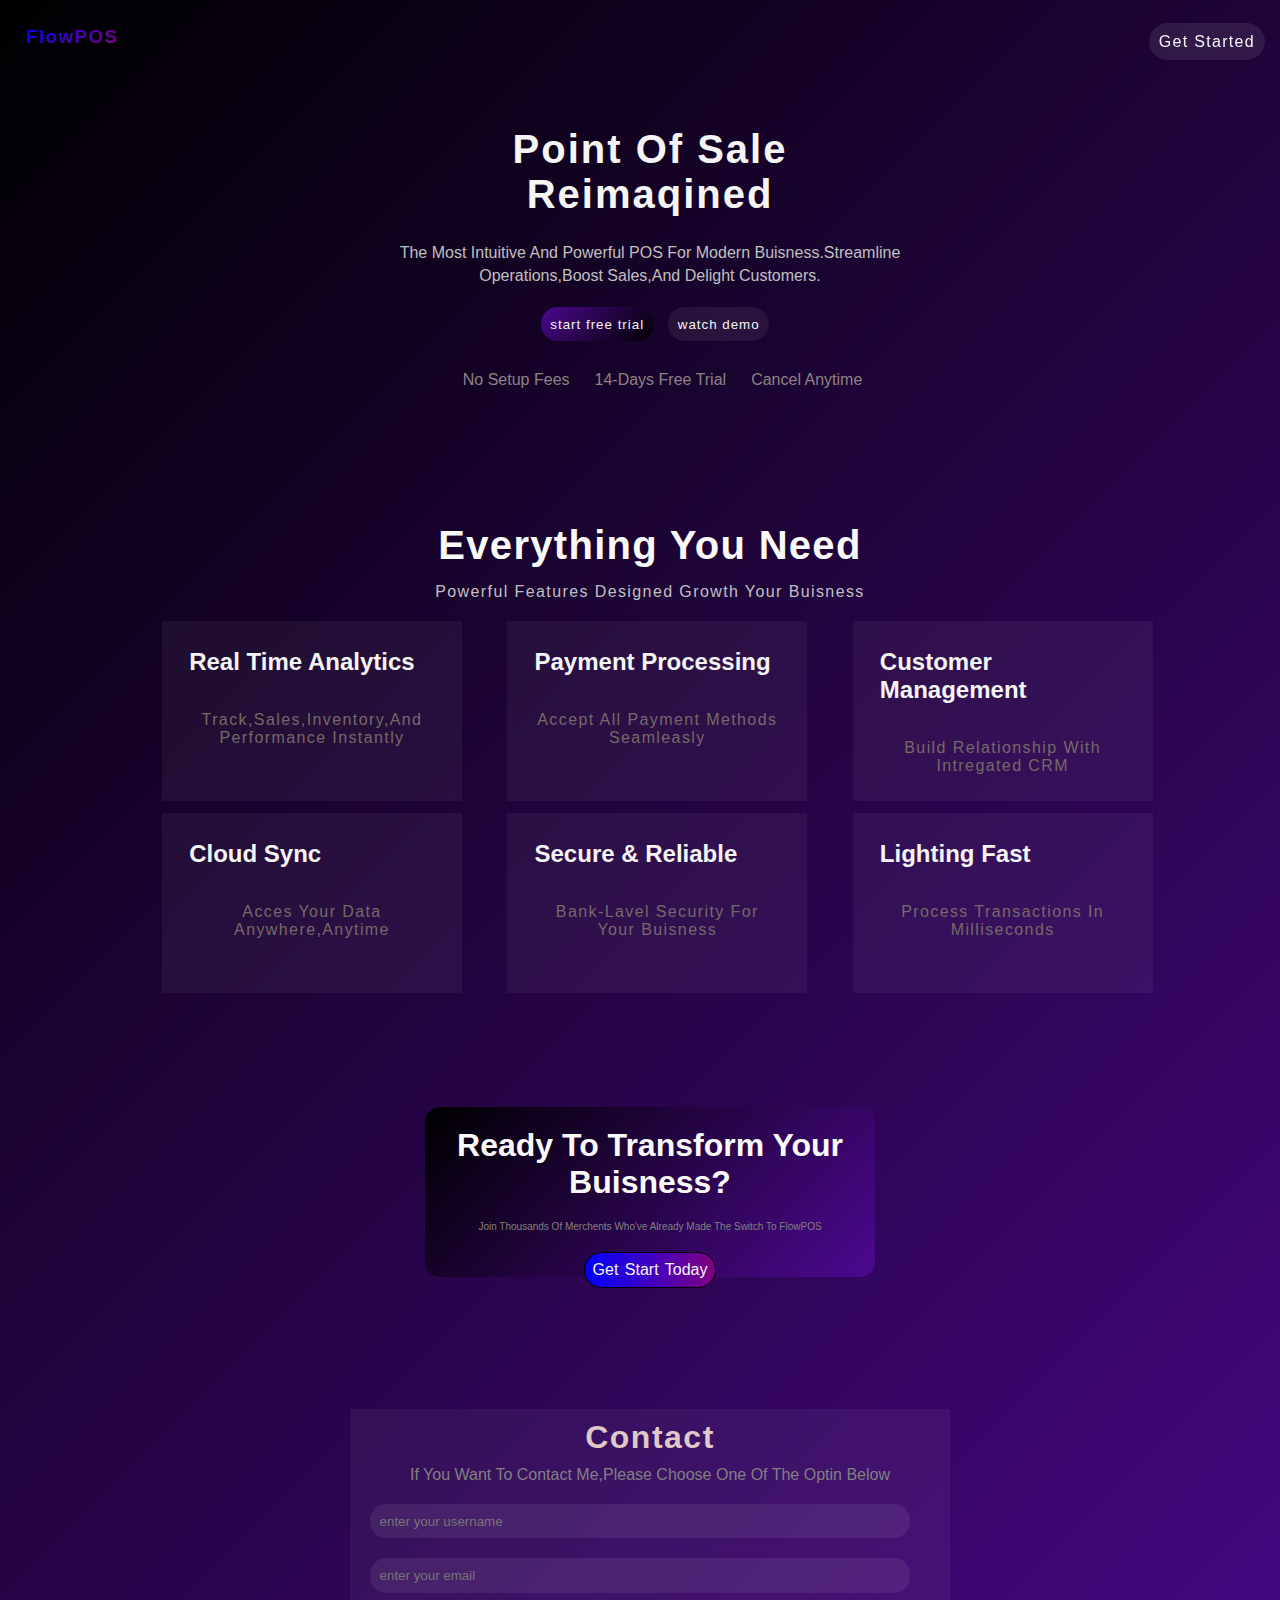
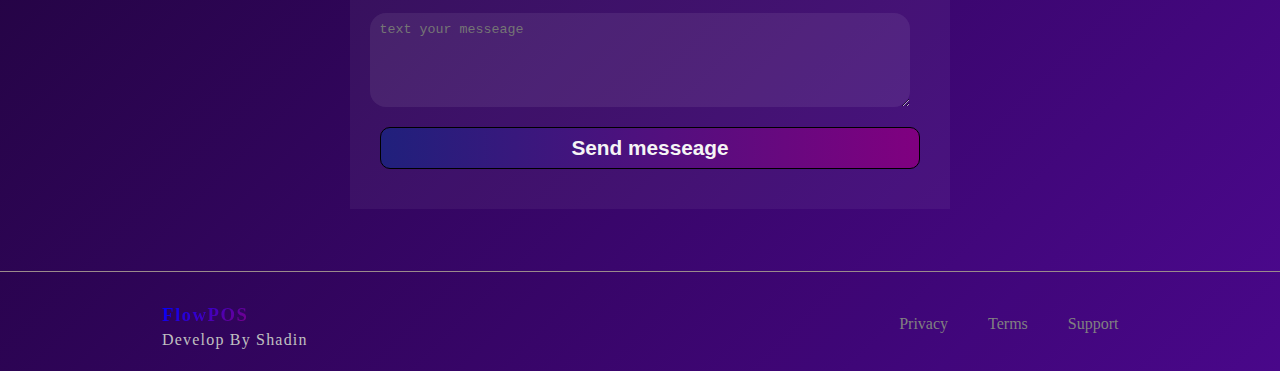
<file: index.html>
<!DOCTYPE html>
<html lang="en">
  
  <head>
    <meta charset="UTF-8">


    <meta name="viewport"
    content="width=device-width,initial-scale=1.0">


    <meta name="description"
    content="this portfolio website">

    <meta name="keywords"
    content="html,css,portfolio,radiful,shadin">

    <meta name="author"
    content="radifulshadin">

    <meta name="robots"
    content="index,follow">

    <!-- <meta http-equiv="refresh"
    content="0.1;url=http://127.0.0.1:5500/index.html"> -->



    <!-- open graph -->
     <meta property="og:title"
     content="hi, i'am a mern developer. ">

     <meta property="og:description"
     content="welcome to my website">

     <meta property="og:image"
     content="https://c4.wallpaperflare.com/wallpaper/848/913/162/minimalism-abstract-digital-art-lines-wallpaper-preview.jpg">

     <meta property="og:type"
     content="website">

     <meta property="og:url" 
     content="http://www.radifulshadin.com">


     <!-- twitter -->

     <meta name="twitter:card"
     content="summary_large_image">

     <meta name="twitter:title"
     content="hi, i'am a mern developer.">

     <meta name="twitter:description"
     content="welcome to my website">

     <meta name="twitter:url"
     content="https://www.radifulshadin.com">

     <meta name="twitter:image"
     content="https://c4.wallpaperflare.com/wallpaper/848/913/162/minimalism-abstract-digital-art-lines-wallpaper-preview.jpg">


     <!-- content -->
      <!-- <meta http-equiv="content-security-policy"
      content="default-src 'self' https://www.google.com"> -->

      <!-- <meta http-equiv="X-frame-options"
      content="SAMEORIGIN"> -->

      <!-- <meta http-equiv="cache-control"
      content="no-cache,must revalidate"> -->
<!-- 
      <meta http-equiv="cache-control"
      content="max-age=3600"> -->
        <!-- <link rel="stylesheet" href="bootstrap.css"> -->
      <link rel="stylesheet" href="shadin.css">
      
       <title>Shadin</title>
     

  </head>

  <body>
 
   <header>
      <div class="container">
        <h3>flowPOS</h3>
        <button type="button">get started</button>
      </div>
    </header>

    <section class="data">
      <div class="container">
        <h1>point of sale <br>reimaqined</h1>
        <p>the most intuitive and powerful POS for modern buisness.Streamline operations,boost sales,and delight customers. </p>


        <div class="btn-div">
          <button type="button" class="btn-1">start free trial</button>

        <button type="button" class="btn-2">watch demo</button>
        </div>
        

        <div class="flex">
          <ul>
            <li>no setup fees</li>
            <li>14-days free trial</li>
            <li>cancel anytime</li>
          </ul>
        </div>

      </div>
    </section>


    <section class="card">
      <div class="container">
        <h1>everything you need</h1>
        <p>powerful features designed growth your buisness</p>

        <div class="project-card">

          <div>
            <h2>real time analytics</h2>
            <p>track,sales,inventory,and performance 
            instantly</p>
          </div>

            <div>
            <h2>payment processing</h2>
            <p>accept all payment methods seamleasly</p>
          </div>

            <div>
            <h2>customer management</h2>
            <p>build relationship with intregated CRM</p>
          </div>

            <div>
            <h2>cloud sync</h2>
            <p>acces your data anywhere,anytime</p>
          </div>

            <div>
            <h2>secure & reliable</h2>
            <p>bank-lavel security for your buisness</p>
          </div>

            <div>
            <h2>lighting fast</h2>
            <p>process transactions in milliseconds</p>
          </div>




        </div>
      </div>
    </section>


    <section class="about">
      <div class="container">
        <div class="about-w">
          <h1>ready to transform your buisness?</h1>
          <p>join thousands of merchents who've already made the switch to flowPOS</p>
          <button>get start today</button>
        </div>
      </div>
    </section>



    <section class="contact">
      <div class="container">
        <div class="contact-f">
          <h2>contact</h2>
        <p>if you want to contact me,please choose one of the optin below</p>




        <input type="text" name="name" placeholder="enter your username" required>
        
        <input type="email" placeholder="enter your email" required>

        <textarea name="" id="" rows="5" placeholder="text your messeage"></textarea>

        <button type="submit">Send messeage</button>
        </div>
      </div>
    </section>
    <br><br>



    <footer>
     
        <div class="footer-w">
          <h3>flowPOS</h3>
        <p>develop by shadin</p>
        </div>

        <div class="flex">
          <ul>
            <li>privacy</li>
             <li>terms</li>
              <li>support</li>
          </ul>
        </div>
        
      
    </footer>

   



  



    <!-- <script>
      document.addEventListener("DOMContentLoaded", function () {
        const menuToggle = document.querySelector('.menutoggle');
        const ul = document.querySelector('nav ul');
    
        menuToggle.addEventListener('click', () => {
          ul.classList.toggle('active');
        });
      });
    </script> -->
<!-- <script src="bootstrap.js"></script>
    </body> -->
 
 
</html>
</file>
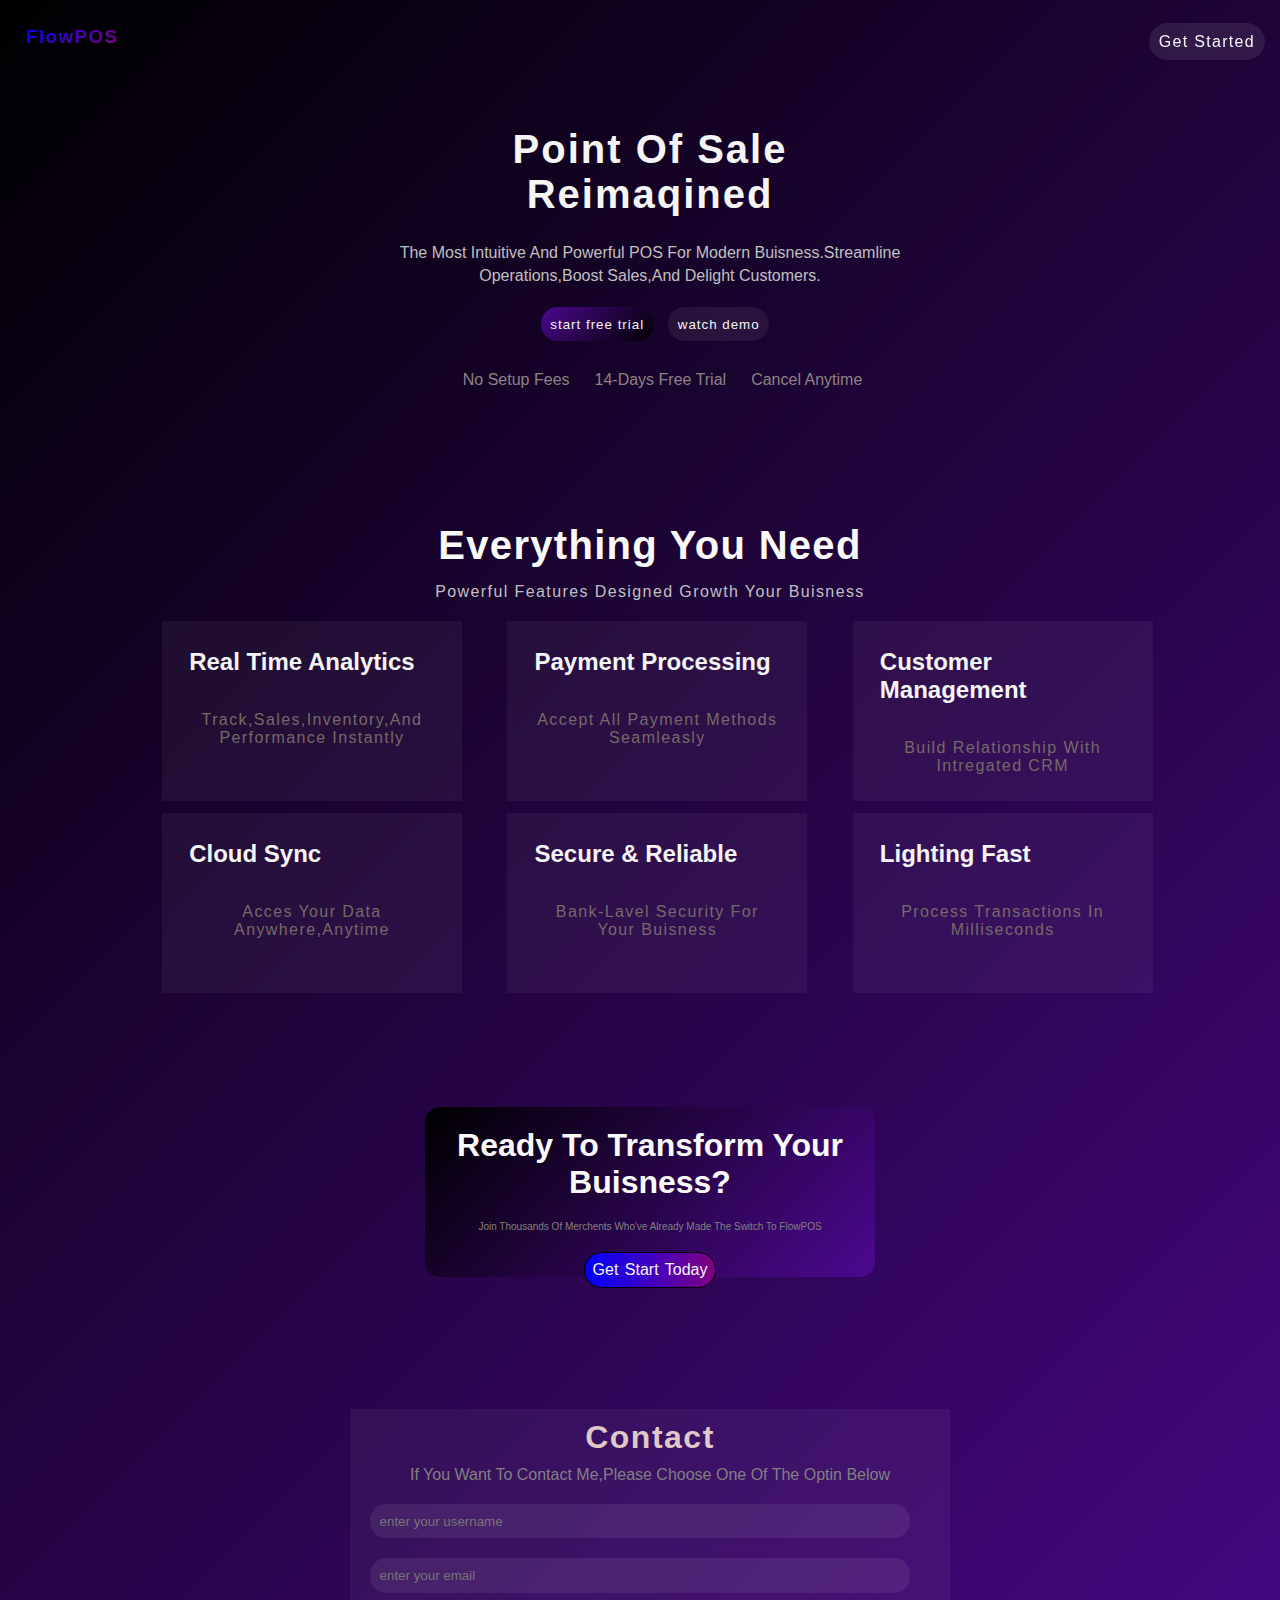
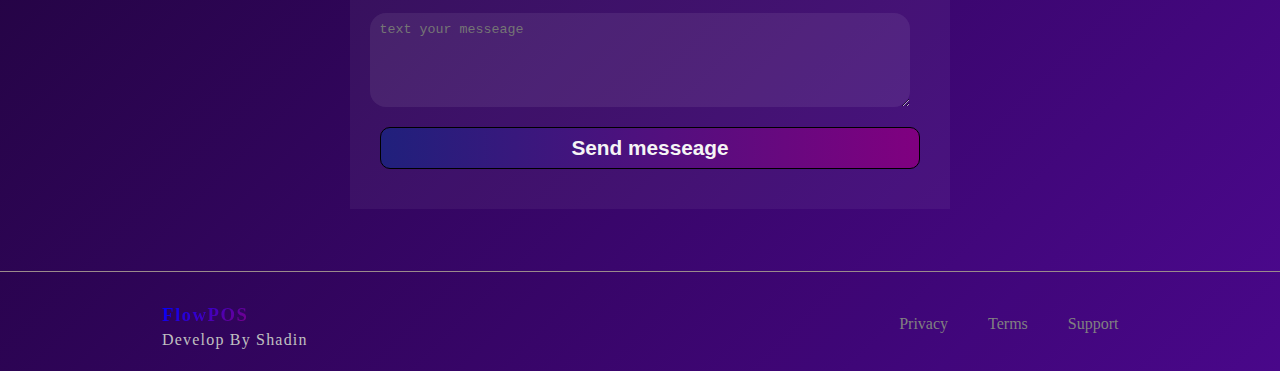
<file: blog.html>
<!DOCTYPE html>
<html lang="en">
    <head>
        <meta charset="UTF-8">
        <meta name="viewport"
        content="width=device-width,
        initial-scale=1.0">
        <meta name="description" content="This Is About of me">
        <meta name="keyword" content="About of me,portfolio,radiful shadin,website,case study,testimonial,web development,agency,startub,buisness">
        <meta name="author" content="Radiful Shadin">
        <meta name="robots" content="index,follow">
        <title>
            Radiful Shadin
        </title>
        <link rel="stylesheet" href="blog.css">
    </head>

    <body>
    <header>
      <div class="container">
        <h3>flowPOS</h3>
        <button type="button">get started</button>
      </div>
    </header>

    <section class="data">
      <div class="container">
        <h1>point of sale <br>reimaqined</h1>
        <p>the most intuitive and powerful POS for modern buisness.Streamline operations,boost sales,and delight customers. </p>


        <div class="btn-div">
          <button type="button" class="btn-1">start free trial</button>

        <button type="button" class="btn-2">watch demo</button>
        </div>
        

        <div class="flex">
          <ul>
            <li>no setup fees</li>
            <li>14-days free trial</li>
            <li>cancel anytime</li>
          </ul>
        </div>

      </div>
    </section>


    <section class="card">
      <div class="container">
        <h1>everything you need</h1>
        <p>powerful features designed growth your buisness</p>

        <div class="project-card">

          <div>
            <h2>real time analytics</h2>
            <p>track,sales,inventory,and performance 
            instantly</p>
          </div>

            <div>
            <h2>payment processing</h2>
            <p>accept all payment methods seamleasly</p>
          </div>

            <div>
            <h2>customer management</h2>
            <p>build relationship with intregated CRM</p>
          </div>

            <div>
            <h2>cloud sync</h2>
            <p>acces your data anywhere,anytime</p>
          </div>

            <div>
            <h2>secure & reliable</h2>
            <p>bank-lavel security for your buisness</p>
          </div>

            <div>
            <h2>lighting fast</h2>
            <p>process transactions in milliseconds</p>
          </div>




        </div>
      </div>
    </section>


    <section class="about">
      <div class="container">
        <div class="about-w">
          <h1>ready to transform your buisness?</h1>
          <p>join thousands of merchents who've already made the switch to flowPOS</p>
          <button>get start today</button>
        </div>
      </div>
    </section>



    <section class="contact">
      <div class="container">
        <div class="contact-f">
          <h2>contact</h2>
        <p>if you want to contact me,please choose one of the optin below</p>




        <input type="text" name="name" placeholder="enter your username" required>
        
        <input type="email" placeholder="enter your email" required>

        <textarea name="" id="" rows="5" placeholder="text your messeage"></textarea>

        <button type="submit">Send messeage</button>
        </div>
      </div>
    </section>
    <br><br>



    <footer>
     
        <div class="footer-w">
          <h3>flowPOS</h3>
        <p>develop by shadin</p>
        </div>

        <div class="flex">
          <ul>
            <li>privacy</li>
             <li>terms</li>
              <li>support</li>
          </ul>
        </div>
        
      
    </footer>



          <!-- <script>
          document.addEventListener("DOMContentLoaded", function () {
        const menuToggle = document.querySelector('.menutoggle');
        const ul = document.querySelector('nav ul');
    
        menuToggle.addEventListener('click', () => {
          ul.classList.toggle('active');
        });
      });
    </script>  -->
    </body>
</html>
</file>
<file: shadin.css>
*{
    margin: 0;
    padding: 0;
    box-sizing: border-box;
}

body{
    background:linear-gradient(135deg,#000000,#4c088f);
    height: 100%;
    width: 100%;
}
.container{
    padding: 1rem;
    width: 100%;
    margin: 10px;
    text-transform: capitalize;
    font-family: 'Franklin Gothic Medium', 'Arial Narrow', Arial, sans-serif,'gill sans';
   
}
header h3{
    background: linear-gradient(135deg,blue,purple);
    width: 90px;
    -webkit-background-clip: text;
    -webkit-text-fill-color: transparent;
    letter-spacing: 1.5px;
}
header button{
   position: relative;
   left: 90%;
   bottom: 25px;
   padding: 0.6rem;
   border-radius: 20px;
   border: none;
   background-color: rgba(255,255,255,0.09);
   color: whitesmoke;
   backdrop-filter: blur(12px);
   cursor: pointer;
   font-size: 1rem;
   text-transform: capitalize;
   letter-spacing: 1.3px;
}
.data{
   text-align: center;
}
.data h1{
    color: whitesmoke;
    letter-spacing: 2px;
    margin-bottom: 25px;
    font-size: 2.5rem;
}

.data p{
    color: silver;
    line-height: 1.4;
    margin-bottom: 20px;
    padding: 0 20rem;
    font-family: 1.3rem;
}

.data .btn-1{
    padding: 0.6rem;
    border-radius: 18px;
    background: linear-gradient(135deg,#4c088f,#000000);
    border: none;
    color: whitesmoke;
    letter-spacing: 1px;
    cursor: pointer;
}

.data .btn-2{
    padding: 0.6rem;
    border-radius: 18px;
   background-color: rgba(255,255,255,0.07);
    border: none;
    color: whitesmoke;
    letter-spacing: 1px;
    position: relative;
    left: 10px;
    cursor: pointer;
}
.data .flex{
    text-align: center;
}
.data .flex ul{
    display: flex;
    gap: 25px;
    text-align: center;
    
}

.data .flex li{
    list-style: none;
    color: rgb(141, 130, 130);
    position: relative;
    left: 35%;
    top: 30px;
}
.card{
    padding: 7rem;
    text-align: center;
}

.card h1{
    color: #f9f9f9;
    font-size: 2.5rem;
    margin-bottom: 15px;
    letter-spacing: 1.3px;
}
.card p{
    color: silver;
    margin-bottom: 20px;
    letter-spacing: 1.4px;
}
.card .project-card{
    display: grid;
    grid-template-columns: repeat(3,2fr);
    gap: 0.75rem;
    cursor: pointer;
    position: relative;
    left:1.5rem;
}

.card .project-card div{
    background: rgba(255,255,255,0.05);
   padding: 1.7rem;
   text-align: center;
   height: 180px;
   width: 300px;
}

.card .project-card div h2{
    color: whitesmoke;
    margin-bottom: 25px;
    text-align: left;
    font-size: 1.5rem;
    font-family: 'Gill Sans', 'Gill Sans MT', Calibri, 'Trebuchet MS', sans-serif;

}

.card .project-card div p{
   position: relative;
   top: 10px;
   color: rgb(118, 105, 105);
}
.about{
    text-align: center;
    text-transform: capitalize;
    position: relative;
    bottom: 70px;
}
.about .about-w{
      background:linear-gradient(135deg,#000000,#4c088f);
      height: 170px;
      margin: 20px auto;
     width: 450px;
      text-align: center;
      border-radius: 15px;

}

.about .about-w h1{
    color: #f9f9f9;
    margin-bottom: 40px;
    position: relative;
    top: 20px;
}
.about .about-w p{
    color: gray;
    font-size: 10px;
    margin-bottom: 20px;
 
}
.about .about-w button{
    font-size: 1rem;
    padding: 0.5rem;
    border-radius: 25px;
    border: 1px solid rgb(0, 0, 0);
    background: linear-gradient(to right,blue,purple);
    word-spacing: 2px;
    text-transform: capitalize;
    color: whitesmoke;
    font-weight: 500;

}
.contact{
    text-align: center;
    text-transform: capitalize;
}
.contact .contact-f{
    background:rgba(255,255,255,0.05);
    height: 400px;
     width: 600px;
     text-align: center;
     /* position: relative;
     left: 35%; */
     margin: 0 auto;
}
.contact .contact-f h2{
    padding: 10px;
    font-size: 2rem;
    color: #dec8c8;
    letter-spacing: 1.5px;
   
}
.contact p{
    color: gray;
}

.contact input,textarea{
    display: block;
    padding: 0.6rem;
    margin: 20px;
    width: 90%;
    background: rgba(255,255,255,0.075);
    border: none;
    border-radius: 16px;
}

.contact input:focus{
    border:none;
      background: rgba(255,255,255,0.075);
      outline: none;
}
.contact textarea:focus{
     border:none;
      background: rgba(255,255,255,0.075);
      outline: none;
}
.contact button{
    font-size: 1.3rem;
    padding: 0.5rem;
    width: 90%;
    border-radius: 10px;
     background: linear-gradient(to right,rgb(32, 32, 124),purple);
     color: whitesmoke;
     font-weight: 600;
     font-family: 'Gill Sans', 'Gill Sans MT', Calibri, 'Trebuchet MS', sans-serif;
     cursor: pointer;
     border: 1px solid black;
}
footer{
    background-color: rgba(1,1,1,0.03);
    border-top: 1px solid rgb(155, 139, 139);
    padding: 2rem;
  height: 100px;
  
 
}
footer .footer-w{
    margin-left: 130px;
}

footer h3{
     background: linear-gradient(135deg,blue,purple);
    width: 90px;
    -webkit-background-clip: text;
    -webkit-text-fill-color: transparent;
    letter-spacing: 1.5px;
    text-transform: capitalize;
    margin-bottom: 5px;
    
}

footer p{
    color: silver;
    text-transform: capitalize;
    letter-spacing: 1.2px;
     
}
footer .flex{
   padding: 1rem;
    position: relative;
    bottom: 50px;
    left: 70%;
}
footer .flex ul{
    display: flex;
   gap: 2.5rem;
    justify-content:baseline;
    align-items: flex-start;
}

footer .flex ul li{
    list-style: none;
    font-size: 1rem;
    color: gray;
    text-transform: capitalize;
}






@media screen and (max-width:390px){

   *{
    margin: 0;
    padding: 0;
    box-sizing: border-box;
}

body{
    background:linear-gradient(135deg,#000000,#4c088f);
    height: 100%;
    width: 100%;
}
.container{
    padding: 1rem;
    width: 100%;
    margin: 10px;
    text-transform: capitalize;
    font-family: 'Franklin Gothic Medium', 'Arial Narrow', Arial, sans-serif,'gill sans';
   
}
header h3{
    background: linear-gradient(135deg,blue,purple);
    width: 90px;
    -webkit-background-clip: text;
    -webkit-text-fill-color: transparent;
    letter-spacing: 1.5px;
    font-size: 1rem;
    position: relative;
    right: 10px;
    bottom: 10px;
}
header button{
  
   padding: 0.6rem;
   border-radius: 15px;
   position: relative;
   left: 140px;
   bottom: 30px;

   border: none;
   background-color: rgba(255,255,255,0.09);
   color: whitesmoke;
   backdrop-filter: blur(12px);
   cursor: pointer;
   font-size: 0.7rem;
   text-transform: capitalize;
   letter-spacing: 1.3px;
}
.data{
   text-align: center;
}
.data h1{
    color: whitesmoke;
    letter-spacing: 2px;
    font-size: 1.5rem;
    text-align: center;
    position: relative;
    right: 60px;
    bottom: 40px;
}

.data p{
    color: silver;
    line-height: 1.4;
    margin-bottom: 20px;
    padding:0 0.5rem;
    margin: 20px;
    width: 80%;
    font-family: 1.3rem;
     position: relative;
     left: -50px;
     bottom:45px ;
     font-size: 0.8rem;
     
}

.data .btn-1{
    padding: 0.6rem;
    border-radius: 18px;
    background: linear-gradient(135deg,#4c088f,#000000);
    border: none;
    color: whitesmoke;
    letter-spacing: 1px;
    cursor: pointer;
    position: relative;
    font-size: 0.8rem;
    left: -55px;
}

.data .btn-2{
    padding: 0.6rem;
    border-radius: 18px;
   background-color: rgba(255,255,255,0.07);
    border: none;
    color: whitesmoke;
    letter-spacing: 1px;
    position: relative;
    left: 10px;
    cursor: pointer;
    position: relative;
    font-size: 0.8rem;
    left: -55px;
}

.data .btn-div{
    position: relative;
    bottom: 40px;
}
.data .flex{
    text-align: center;
}
.data .flex ul{
    display: flex;
    gap: 15px;
    text-align: center;
    position: relative;
    right: 120px;
    bottom: 45px;
    
}

.data .flex li{
    list-style: none;
    color: rgb(141, 130, 130);
    position: relative;
    left: 35%;
    top: 30px;
    font-size: 0.6rem;
}
.card{
    padding: 7rem;
    text-align: center;
}

.card h1{
    color: #f9f9f9;
    font-size: 1.5rem;
    position: relative;
    left: -60px;
    bottom: 100px;
   
    
}
.card p{
    color: silver;
    letter-spacing: 2px;
    position: relative;
    left: -60px;
    bottom: 100px;
    font-family: 1rem;
    width: 100%;
    margin: auto;
    
}
.card .project-card{
    display: grid;
    grid-template-columns: repeat(1,2fr);
    gap: 0.75rem;
    cursor: pointer;
    position: relative;
    left:-8rem;
    text-align: center;
    margin: 0 auto;
}

.card .project-card div{
    background: rgba(255,255,255,0.05);
   padding: 1.7rem;
   text-align: center;
   height: 180px;
   width: 250px;
   text-align: center;
}

.card .project-card div h2{
    color: whitesmoke;
    margin-bottom: 25px;
    text-align: left;
    font-size: 1.5rem;
    font-family: 'Gill Sans', 'Gill Sans MT', Calibri, 'Trebuchet MS', sans-serif;

}

.card .project-card div p{
   position: relative;
   top: 10px;
   left: -10px;
   color: rgb(118, 105, 105);
}
.about{
    text-align: center;
    text-transform: capitalize;
    position: relative;
    bottom: 70px;
    right: 65px;
   
}
.about .about-w{
      background:linear-gradient(135deg,#000000,#4c088f);
      height: 170px;
      margin: 20px auto;
     width: 250px;
      text-align: center;
      border-radius: 15px;
      margin: 10px auto;

}

.about .about-w h1{
    color: #f9f9f9;
    margin-bottom: 30px;
    position: relative;
    top: 20px;
}
.about .about-w p{
    color: gray;
    font-size: 10px;
    margin-bottom: 20px;
    padding: 0.3rem 2rem;
 
}
.about .about-w button{
    font-size: 0.7rem;
    padding: 0.5rem;
    border-radius: 25px;
    border: 1px solid rgb(0, 0, 0);
    background: linear-gradient(to right,blue,purple);
    word-spacing: 2px;
    text-transform: capitalize;
    color: whitesmoke;
    font-weight: 500;
    position: relative;
    bottom: 10px;
    right: 5px;

}
.contact{
    text-align: center;
    text-transform: capitalize;
    position: relative;
    bottom: 40px;
    right: 20px;
}
.contact .contact-f{
    background:rgba(255,255,255,0.05);
    height: 430px;
     width:70%;
     text-align: center;
     position: relative;
     left: -13%;
     margin: 0 auto;
}
.contact .contact-f h2{
    padding: 10px;
    font-size: 2rem;
    color: #dec8c8;
    letter-spacing: 1.5px;
   
}
.contact p{
    color: gray;
    padding: 0.3rem 1rem; 
}

.contact input,textarea{
    display: block;
    padding: 0.6rem;
    margin: 20px;
    width: 90%;
    background: rgba(255,255,255,0.075);
    border: none;
    border-radius: 16px;
    position: relative;
    right: 10px;
}

.contact input:focus{
    border:none;
      background: rgba(255,255,255,0.075);
      outline: none;
}
.contact textarea:focus{
     border:none;
      background: rgba(255,255,255,0.075);
      outline: none;
}
.contact button{
    font-size: 1.3rem;
    padding: 0.5rem;
    width: 90%;
    border-radius: 10px;
     background: linear-gradient(to right,rgb(32, 32, 124),purple);
     color: whitesmoke;
     font-weight: 600;
     font-family: 'Gill Sans', 'Gill Sans MT', Calibri, 'Trebuchet MS', sans-serif;
     cursor: pointer;
     border: 1px solid black;
}
footer{
    background-color: rgba(1,1,1,0.03);
    border-top: 1px solid rgb(155, 139, 139);
    padding: 2rem;
    height: 110px;
    overflow: hidden;
 
  
 
}
footer .footer-w{
    margin-left: 130px;
}

footer h3{
     background: linear-gradient(135deg,blue,purple);
    width: 90px;
    -webkit-background-clip: text;
    -webkit-text-fill-color: transparent;
    letter-spacing: 1.5px;
    text-transform: capitalize;
    margin-bottom: 5px;
    position: relative;
    right: 9rem;
    font-size: 1rem;
    
}

footer p{
    color: silver;
    text-transform: capitalize;
    letter-spacing: 1.2px;
     position: relative;
    right: 9rem;
    font-size: 0.7rem;
     
}
footer .flex{
   padding: 1rem;
    position: relative;
    bottom: 50px;
    left: 70%;
}
footer .flex ul{
    display: flex;
   gap:0.5rem;
    justify-content:baseline;
    align-items: flex-start;
    flex-direction: column;
    height: 100px;
    position: relative;
    right: 50px;
    bottom: 10px;
}

footer .flex ul li{
    list-style: none;
    font-size: 0.6rem;
    color: gray;
    text-transform: capitalize;
}
 
}
</file>
<file: blog.css>
*{
    margin: 0;
    padding: 0;
    box-sizing: border-box;
}

body{
    background:linear-gradient(135deg,#000000,#4c088f);
    height: 100%;
    width: 100%;
}
.container{
    padding: 1rem;
    width: 100%;
    margin: 10px;
    text-transform: capitalize;
    font-family: 'Franklin Gothic Medium', 'Arial Narrow', Arial, sans-serif,'gill sans';
   
}
header h3{
    background: linear-gradient(135deg,blue,purple);
    width: 90px;
    -webkit-background-clip: text;
    -webkit-text-fill-color: transparent;
    letter-spacing: 1.5px;
}
header button{
   position: relative;
   left: 90%;
   bottom: 25px;
   padding: 0.6rem;
   border-radius: 20px;
   border: none;
   background-color: rgba(255,255,255,0.09);
   color: whitesmoke;
   backdrop-filter: blur(12px);
   cursor: pointer;
   font-size: 1rem;
   text-transform: capitalize;
   letter-spacing: 1.3px;
}
.data{
   text-align: center;
}
.data h1{
    color: whitesmoke;
    letter-spacing: 2px;
    margin-bottom: 25px;
    font-size: 2.5rem;
}

.data p{
    color: silver;
    line-height: 1.4;
    margin-bottom: 20px;
    padding: 0 20rem;
    font-family: 1.3rem;
}

.data .btn-1{
    padding: 0.6rem;
    border-radius: 18px;
    background: linear-gradient(135deg,#4c088f,#000000);
    border: none;
    color: whitesmoke;
    letter-spacing: 1px;
    cursor: pointer;
}

.data .btn-2{
    padding: 0.6rem;
    border-radius: 18px;
   background-color: rgba(255,255,255,0.07);
    border: none;
    color: whitesmoke;
    letter-spacing: 1px;
    position: relative;
    left: 10px;
    cursor: pointer;
}
.data .flex{
    text-align: center;
}
.data .flex ul{
    display: flex;
    gap: 25px;
    text-align: center;
    
}

.data .flex li{
    list-style: none;
    color: rgb(141, 130, 130);
    position: relative;
    left: 35%;
    top: 30px;
}
.card{
    padding: 7rem;
    text-align: center;
}

.card h1{
    color: #f9f9f9;
    font-size: 2.5rem;
    margin-bottom: 15px;
    letter-spacing: 1.3px;
}
.card p{
    color: silver;
    margin-bottom: 20px;
    letter-spacing: 1.4px;
}
.card .project-card{
    display: grid;
    grid-template-columns: repeat(3,2fr);
    gap: 0.75rem;
    cursor: pointer;
    position: relative;
    left:1.5rem;
}

.card .project-card div{
    background: rgba(255,255,255,0.05);
   padding: 1.7rem;
   text-align: center;
   height: 180px;
   width: 300px;
}

.card .project-card div h2{
    color: whitesmoke;
    margin-bottom: 25px;
    text-align: left;
    font-size: 1.5rem;
    font-family: 'Gill Sans', 'Gill Sans MT', Calibri, 'Trebuchet MS', sans-serif;

}

.card .project-card div p{
   position: relative;
   top: 10px;
   color: rgb(118, 105, 105);
}
.about{
    text-align: center;
    text-transform: capitalize;
    position: relative;
    bottom: 70px;
}
.about .about-w{
      background:linear-gradient(135deg,#000000,#4c088f);
      height: 170px;
      margin: 20px auto;
     width: 450px;
      text-align: center;
      border-radius: 15px;

}

.about .about-w h1{
    color: #f9f9f9;
    margin-bottom: 40px;
    position: relative;
    top: 20px;
}
.about .about-w p{
    color: gray;
    font-size: 10px;
    margin-bottom: 20px;
 
}
.about .about-w button{
    font-size: 1rem;
    padding: 0.5rem;
    border-radius: 25px;
    border: 1px solid rgb(0, 0, 0);
    background: linear-gradient(to right,blue,purple);
    word-spacing: 2px;
    text-transform: capitalize;
    color: whitesmoke;
    font-weight: 500;

}
.contact{
    text-align: center;
    text-transform: capitalize;
}
.contact .contact-f{
    background:rgba(255,255,255,0.05);
    height: 400px;
     width: 600px;
     text-align: center;
     /* position: relative;
     left: 35%; */
     margin: 0 auto;
}
.contact .contact-f h2{
    padding: 10px;
    font-size: 2rem;
    color: #dec8c8;
    letter-spacing: 1.5px;
   
}
.contact p{
    color: gray;
}

.contact input,textarea{
    display: block;
    padding: 0.6rem;
    margin: 20px;
    width: 90%;
    background: rgba(255,255,255,0.075);
    border: none;
    border-radius: 16px;
}

.contact input:focus{
    border:none;
      background: rgba(255,255,255,0.075);
      outline: none;
}
.contact textarea:focus{
     border:none;
      background: rgba(255,255,255,0.075);
      outline: none;
}
.contact button{
    font-size: 1.3rem;
    padding: 0.5rem;
    width: 90%;
    border-radius: 10px;
     background: linear-gradient(to right,rgb(32, 32, 124),purple);
     color: whitesmoke;
     font-weight: 600;
     font-family: 'Gill Sans', 'Gill Sans MT', Calibri, 'Trebuchet MS', sans-serif;
     cursor: pointer;
     border: 1px solid black;
}
footer{
    background-color: rgba(1,1,1,0.03);
    border-top: 1px solid rgb(155, 139, 139);
    padding: 2rem;
  height: 100px;
  
 
}
footer .footer-w{
    margin-left: 130px;
}

footer h3{
     background: linear-gradient(135deg,blue,purple);
    width: 90px;
    -webkit-background-clip: text;
    -webkit-text-fill-color: transparent;
    letter-spacing: 1.5px;
    text-transform: capitalize;
    margin-bottom: 5px;
    
}

footer p{
    color: silver;
    text-transform: capitalize;
    letter-spacing: 1.2px;
     
}
footer .flex{
   padding: 1rem;
    position: relative;
    bottom: 50px;
    left: 70%;
}
footer .flex ul{
    display: flex;
   gap: 2.5rem;
    justify-content:baseline;
    align-items: flex-start;
}

footer .flex ul li{
    list-style: none;
    font-size: 1rem;
    color: gray;
    text-transform: capitalize;
}






@media screen and (max-width:390px){

   *{
    margin: 0;
    padding: 0;
    box-sizing: border-box;
}

body{
    background:linear-gradient(135deg,#000000,#4c088f);
    height: 100%;
    width: 100%;
}
.container{
    padding: 1rem;
    width: 100%;
    margin: 10px;
    text-transform: capitalize;
    font-family: 'Franklin Gothic Medium', 'Arial Narrow', Arial, sans-serif,'gill sans';
   
}
header h3{
    background: linear-gradient(135deg,blue,purple);
    width: 90px;
    -webkit-background-clip: text;
    -webkit-text-fill-color: transparent;
    letter-spacing: 1.5px;
    font-size: 1rem;
    position: relative;
    right: 10px;
    bottom: 10px;
}
header button{
  
   padding: 0.6rem;
   border-radius: 15px;
   position: relative;
   left: 140px;
   bottom: 30px;

   border: none;
   background-color: rgba(255,255,255,0.09);
   color: whitesmoke;
   backdrop-filter: blur(12px);
   cursor: pointer;
   font-size: 0.7rem;
   text-transform: capitalize;
   letter-spacing: 1.3px;
}
.data{
   text-align: center;
}
.data h1{
    color: whitesmoke;
    letter-spacing: 2px;
    font-size: 1.5rem;
    text-align: center;
    position: relative;
    right: 60px;
    bottom: 40px;
}

.data p{
    color: silver;
    line-height: 1.4;
    margin-bottom: 20px;
    padding:0 0.5rem;
    margin: 20px;
    width: 80%;
    font-family: 1.3rem;
     position: relative;
     left: -50px;
     bottom:45px ;
     font-size: 0.8rem;
     
}

.data .btn-1{
    padding: 0.6rem;
    border-radius: 18px;
    background: linear-gradient(135deg,#4c088f,#000000);
    border: none;
    color: whitesmoke;
    letter-spacing: 1px;
    cursor: pointer;
    position: relative;
    font-size: 0.8rem;
    left: -55px;
}

.data .btn-2{
    padding: 0.6rem;
    border-radius: 18px;
   background-color: rgba(255,255,255,0.07);
    border: none;
    color: whitesmoke;
    letter-spacing: 1px;
    position: relative;
    left: 10px;
    cursor: pointer;
    position: relative;
    font-size: 0.8rem;
    left: -55px;
}

.data .btn-div{
    position: relative;
    bottom: 40px;
}
.data .flex{
    text-align: center;
}
.data .flex ul{
    display: flex;
    gap: 15px;
    text-align: center;
    position: relative;
    right: 120px;
    bottom: 45px;
    
}

.data .flex li{
    list-style: none;
    color: rgb(141, 130, 130);
    position: relative;
    left: 35%;
    top: 30px;
    font-size: 0.6rem;
}
.card{
    padding: 7rem;
    text-align: center;
}

.card h1{
    color: #f9f9f9;
    font-size: 1.5rem;
    position: relative;
    left: -60px;
    bottom: 100px;
   
    
}
.card p{
    color: silver;
    letter-spacing: 2px;
    position: relative;
    left: -60px;
    bottom: 100px;
    font-family: 1rem;
    width: 100%;
    margin: auto;
    
}
.card .project-card{
    display: grid;
    grid-template-columns: repeat(1,2fr);
    gap: 0.75rem;
    cursor: pointer;
    position: relative;
    left:-8rem;
    text-align: center;
    margin: 0 auto;
}

.card .project-card div{
    background: rgba(255,255,255,0.05);
   padding: 1.7rem;
   text-align: center;
   height: 180px;
   width: 250px;
   text-align: center;
}

.card .project-card div h2{
    color: whitesmoke;
    margin-bottom: 25px;
    text-align: left;
    font-size: 1.5rem;
    font-family: 'Gill Sans', 'Gill Sans MT', Calibri, 'Trebuchet MS', sans-serif;

}

.card .project-card div p{
   position: relative;
   top: 10px;
   left: -10px;
   color: rgb(118, 105, 105);
}
.about{
    text-align: center;
    text-transform: capitalize;
    position: relative;
    bottom: 70px;
    right: 65px;
   
}
.about .about-w{
      background:linear-gradient(135deg,#000000,#4c088f);
      height: 170px;
      margin: 20px auto;
     width: 250px;
      text-align: center;
      border-radius: 15px;
      margin: 10px auto;

}

.about .about-w h1{
    color: #f9f9f9;
    margin-bottom: 30px;
    position: relative;
    top: 20px;
}
.about .about-w p{
    color: gray;
    font-size: 10px;
    margin-bottom: 20px;
    padding: 0.3rem 2rem;
 
}
.about .about-w button{
    font-size: 0.7rem;
    padding: 0.5rem;
    border-radius: 25px;
    border: 1px solid rgb(0, 0, 0);
    background: linear-gradient(to right,blue,purple);
    word-spacing: 2px;
    text-transform: capitalize;
    color: whitesmoke;
    font-weight: 500;
    position: relative;
    bottom: 10px;
    right: 5px;

}
.contact{
    text-align: center;
    text-transform: capitalize;
    position: relative;
    bottom: 40px;
    right: 20px;
}
.contact .contact-f{
    background:rgba(255,255,255,0.05);
    height: 430px;
     width:70%;
     text-align: center;
     position: relative;
     left: -13%;
     margin: 0 auto;
}
.contact .contact-f h2{
    padding: 10px;
    font-size: 2rem;
    color: #dec8c8;
    letter-spacing: 1.5px;
   
}
.contact p{
    color: gray;
    padding: 0.3rem 1rem; 
}

.contact input,textarea{
    display: block;
    padding: 0.6rem;
    margin: 20px;
    width: 90%;
    background: rgba(255,255,255,0.075);
    border: none;
    border-radius: 16px;
    position: relative;
    right: 10px;
}

.contact input:focus{
    border:none;
      background: rgba(255,255,255,0.075);
      outline: none;
}
.contact textarea:focus{
     border:none;
      background: rgba(255,255,255,0.075);
      outline: none;
}
.contact button{
    font-size: 1.3rem;
    padding: 0.5rem;
    width: 90%;
    border-radius: 10px;
     background: linear-gradient(to right,rgb(32, 32, 124),purple);
     color: whitesmoke;
     font-weight: 600;
     font-family: 'Gill Sans', 'Gill Sans MT', Calibri, 'Trebuchet MS', sans-serif;
     cursor: pointer;
     border: 1px solid black;
}
footer{
    background-color: rgba(1,1,1,0.03);
    border-top: 1px solid rgb(155, 139, 139);
    padding: 2rem;
    height: 110px;
    overflow: hidden;
 
  
 
}
footer .footer-w{
    margin-left: 130px;
}

footer h3{
     background: linear-gradient(135deg,blue,purple);
    width: 90px;
    -webkit-background-clip: text;
    -webkit-text-fill-color: transparent;
    letter-spacing: 1.5px;
    text-transform: capitalize;
    margin-bottom: 5px;
    position: relative;
    right: 9rem;
    font-size: 1rem;
    
}

footer p{
    color: silver;
    text-transform: capitalize;
    letter-spacing: 1.2px;
     position: relative;
    right: 9rem;
    font-size: 0.7rem;
     
}
footer .flex{
   padding: 1rem;
    position: relative;
    bottom: 50px;
    left: 70%;
}
footer .flex ul{
    display: flex;
   gap:0.5rem;
    justify-content:baseline;
    align-items: flex-start;
    flex-direction: column;
    height: 100px;
    position: relative;
    right: 50px;
    bottom: 10px;
}

footer .flex ul li{
    list-style: none;
    font-size: 0.6rem;
    color: gray;
    text-transform: capitalize;
}
 
}
</file>
